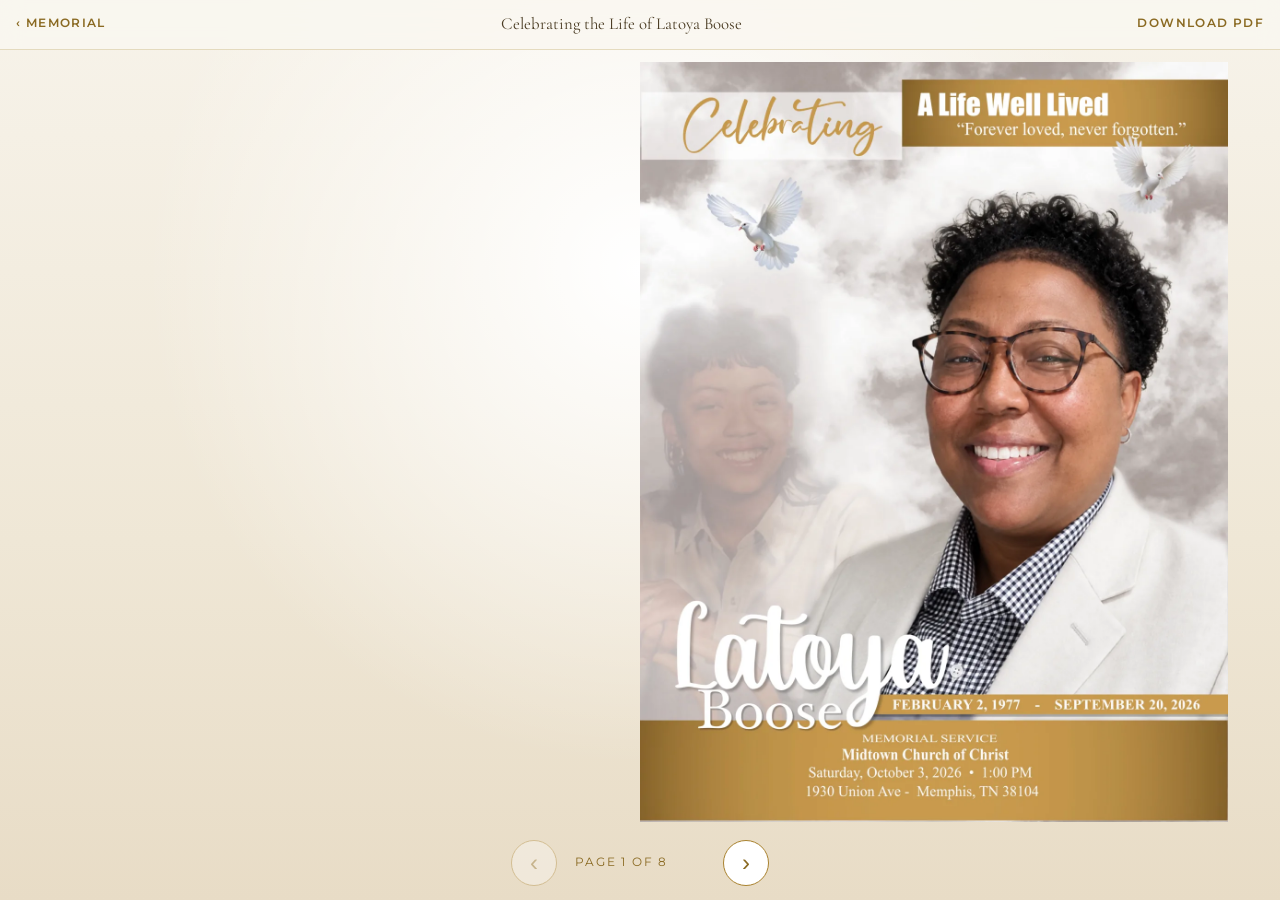
<file: program.html>
<!DOCTYPE html>
<html lang="en">
<head>
  <meta charset="UTF-8" />
  <meta name="viewport" content="width=device-width, initial-scale=1.0, viewport-fit=cover" />
  <meta name="theme-color" content="#a9822f" />
  <title>Program &middot; In Loving Memory of Latoya Boose</title>
  <link rel="preconnect" href="https://fonts.googleapis.com" />
  <link rel="preconnect" href="https://fonts.gstatic.com" crossorigin />
  <link href="https://fonts.googleapis.com/css2?family=Cormorant+Garamond:ital,wght@0,400;0,600;0,700;1,400&family=Montserrat:wght@300;400;500;600&display=swap" rel="stylesheet" />
  <link rel="stylesheet" href="styles.css" />
  <link rel="stylesheet" href="program.css" />
</head>
<body class="program-page">
  <header class="prog-bar">
    <a class="prog-bar__back" href="index.html#program">&lsaquo; Memorial</a>
    <span class="prog-bar__title">Celebrating the Life of Latoya Boose</span>
    <a class="prog-bar__dl" href="assets/program.pdf" download>Download PDF</a>
  </header>

  <main class="prog-stage">
    <div class="flipbook-shell">
      <div class="flipbook" id="flipbook"></div>
    </div>
  </main>

  <nav class="flipbook__controls" aria-label="Program navigation">
    <button class="fb-btn" id="fbPrev" type="button" aria-label="Previous page">&#8249;</button>
    <span class="fb-page" id="fbPage" aria-live="polite"></span>
    <button class="fb-btn" id="fbNext" type="button" aria-label="Next page">&#8250;</button>
  </nav>

  <script src="assets/vendor/page-flip.bundle.js"></script>
  <script src="program.js"></script>
</body>
</html>
</file>
<file: styles.css>
:root {
  --gold: #a9822f;
  --gold-deep: #8a6a22;
  --gold-light: #c9a24a;
  --cream: #faf7f0;
  --cream-2: #f2ebdc;
  --brown: #4a3b23;
  --brown-soft: #6b5a3c;
  --white: #ffffff;
  --line: rgba(169, 130, 47, 0.25);
  --shadow: 0 18px 40px -22px rgba(74, 59, 35, 0.45);
  --shadow-soft: 0 10px 30px -18px rgba(74, 59, 35, 0.35);
  --serif: "Cormorant Garamond", Georgia, "Times New Roman", serif;
  --sans: "Montserrat", -apple-system, BlinkMacSystemFont, "Segoe UI", sans-serif;
  --header-h: 68px;
}

*,
*::before,
*::after { box-sizing: border-box; }

html { scroll-behavior: smooth; }

body {
  margin: 0;
  font-family: var(--sans);
  color: var(--brown);
  background: var(--cream);
  line-height: 1.7;
  -webkit-font-smoothing: antialiased;
}

img { max-width: 100%; display: block; }

a { color: var(--gold-deep); }

.skip-link {
  position: absolute;
  left: -999px;
  top: 0;
  background: var(--gold-deep);
  color: #fff;
  padding: 10px 16px;
  z-index: 200;
  border-radius: 0 0 8px 0;
}
.skip-link:focus { left: 0; }

:focus-visible {
  outline: 3px solid var(--gold);
  outline-offset: 3px;
  border-radius: 4px;
}

/* ---------- Buttons ---------- */
.btn {
  display: inline-block;
  font-family: var(--sans);
  font-size: 0.78rem;
  font-weight: 600;
  letter-spacing: 0.14em;
  text-transform: uppercase;
  text-decoration: none;
  padding: 14px 28px;
  border-radius: 999px;
  border: 1px solid transparent;
  cursor: pointer;
  transition: transform 0.18s ease, background 0.2s ease, color 0.2s ease, box-shadow 0.2s ease;
}
.btn--small { padding: 10px 20px; font-size: 0.7rem; }
.btn--solid {
  background: var(--gold);
  color: #fff;
  box-shadow: var(--shadow-soft);
}
.btn--solid:hover { background: var(--gold-deep); transform: translateY(-2px); }
.btn--ghost {
  background: transparent;
  color: var(--gold-deep);
  border-color: var(--gold);
}
.btn--ghost:hover { background: var(--gold); color: #fff; transform: translateY(-2px); }

.text-link {
  font-weight: 600;
  letter-spacing: 0.04em;
  text-decoration: none;
  border-bottom: 1px solid var(--line);
  padding-bottom: 2px;
}
.text-link:hover { border-color: var(--gold); }

/* ---------- Header / Nav ---------- */
.site-header {
  position: fixed;
  inset: 0 0 auto 0;
  height: var(--header-h);
  background: rgba(250, 247, 240, 0.82);
  backdrop-filter: blur(10px);
  -webkit-backdrop-filter: blur(10px);
  border-bottom: 1px solid transparent;
  z-index: 100;
  transition: border-color 0.3s ease, background 0.3s ease;
}
.site-header.is-scrolled {
  border-bottom-color: var(--line);
  background: rgba(250, 247, 240, 0.96);
}

.nav {
  max-width: 1120px;
  height: 100%;
  margin: 0 auto;
  padding: 0 20px;
  display: flex;
  align-items: center;
  justify-content: space-between;
}

.nav__brand { text-decoration: none; line-height: 1.1; }
.nav__brand-name {
  display: block;
  font-family: var(--serif);
  font-size: 1.4rem;
  font-weight: 700;
  color: var(--brown);
}
.nav__brand-dates {
  display: block;
  font-size: 0.62rem;
  letter-spacing: 0.22em;
  text-transform: uppercase;
  color: var(--gold);
}

.nav__menu {
  list-style: none;
  display: flex;
  gap: 26px;
  margin: 0;
  padding: 0;
}
.nav__menu a {
  text-decoration: none;
  color: var(--brown-soft);
  font-size: 0.74rem;
  font-weight: 500;
  letter-spacing: 0.12em;
  text-transform: uppercase;
  position: relative;
  padding: 6px 0;
}
.nav__menu a::after {
  content: "";
  position: absolute;
  left: 0;
  bottom: 0;
  width: 0;
  height: 1.5px;
  background: var(--gold);
  transition: width 0.25s ease;
}
.nav__menu a:hover::after,
.nav__menu a.is-active::after { width: 100%; }
.nav__menu a.is-active { color: var(--gold-deep); }

.nav__toggle {
  display: none;
  flex-direction: column;
  gap: 5px;
  width: 42px;
  height: 42px;
  padding: 10px;
  background: transparent;
  border: 0;
  cursor: pointer;
}
.nav__toggle-bar {
  display: block;
  height: 2px;
  width: 100%;
  background: var(--brown);
  border-radius: 2px;
  transition: transform 0.25s ease, opacity 0.25s ease;
}
.nav__toggle[aria-expanded="true"] .nav__toggle-bar:nth-child(1) { transform: translateY(7px) rotate(45deg); }
.nav__toggle[aria-expanded="true"] .nav__toggle-bar:nth-child(2) { opacity: 0; }
.nav__toggle[aria-expanded="true"] .nav__toggle-bar:nth-child(3) { transform: translateY(-7px) rotate(-45deg); }

/* ---------- Hero ---------- */
.hero {
  position: relative;
  min-height: 100svh;
  padding: calc(var(--header-h) + 40px) 20px 80px;
  display: flex;
  align-items: center;
  justify-content: center;
  text-align: center;
  overflow: hidden;
  background:
    radial-gradient(circle at 50% 30%, #ffffff 0%, rgba(255,255,255,0) 55%),
    linear-gradient(180deg, #f7f3ea 0%, #efe7d6 60%, #e8dcc6 100%);
}

.hero__video {
  position: absolute;
  inset: 0;
  width: 100%;
  height: 100%;
  object-fit: cover;
  z-index: 0;
}

.hero__overlay {
  position: absolute;
  inset: 0;
  z-index: 1;
  pointer-events: none;
  background:
    radial-gradient(circle at 50% 42%, rgba(250, 247, 240, 0.32) 0%, rgba(250, 247, 240, 0.6) 62%, rgba(239, 231, 214, 0.9) 100%),
    linear-gradient(180deg, rgba(247, 243, 234, 0.42) 0%, rgba(239, 231, 214, 0.5) 55%, rgba(232, 220, 198, 0.82) 100%);
}

.hero__inner { position: relative; z-index: 2; max-width: 720px; }

.hero__eyebrow {
  font-family: var(--serif);
  font-style: italic;
  font-size: clamp(1.8rem, 6vw, 3rem);
  color: var(--gold);
  margin: 0;
  line-height: 1;
}

.hero__title {
  font-family: var(--serif);
  font-size: clamp(1rem, 3vw, 1.35rem);
  font-weight: 600;
  letter-spacing: 0.3em;
  text-transform: uppercase;
  color: var(--brown);
  margin: 6px 0 26px;
}

.hero__portrait {
  margin: 0 auto 26px;
  width: min(320px, 72vw);
  aspect-ratio: 4 / 5;
  border-radius: 200px 200px 16px 16px;
  overflow: hidden;
  border: 6px solid var(--white);
  box-shadow: var(--shadow);
  background: var(--cream-2);
}
.hero__portrait img { width: 100%; height: 100%; object-fit: cover; }

.hero__name {
  font-family: var(--serif);
  font-size: clamp(2.6rem, 10vw, 4.6rem);
  font-weight: 700;
  color: var(--brown);
  margin: 0;
  line-height: 1.02;
  letter-spacing: 0.01em;
}

.hero__dates {
  display: flex;
  flex-wrap: wrap;
  align-items: center;
  justify-content: center;
  gap: 12px;
  margin: 14px 0 0;
  font-size: 0.82rem;
  letter-spacing: 0.22em;
  text-transform: uppercase;
  color: var(--gold-deep);
  font-weight: 500;
}
.hero__dash { color: var(--gold-light); }

.hero__quote {
  font-family: var(--serif);
  font-style: italic;
  font-size: clamp(1.15rem, 3.4vw, 1.5rem);
  color: var(--brown-soft);
  margin: 22px 0 30px;
}

.hero__actions { display: flex; gap: 14px; justify-content: center; flex-wrap: wrap; }

.scroll-cue {
  position: absolute;
  bottom: 26px;
  left: 50%;
  transform: translateX(-50%);
  width: 26px;
  height: 42px;
  border: 1.5px solid var(--gold);
  border-radius: 999px;
  display: flex;
  justify-content: center;
  padding-top: 8px;
}
.scroll-cue span {
  width: 4px;
  height: 8px;
  border-radius: 4px;
  background: var(--gold);
  animation: cue 1.8s ease-in-out infinite;
}
@keyframes cue {
  0% { opacity: 0; transform: translateY(0); }
  40% { opacity: 1; }
  100% { opacity: 0; transform: translateY(12px); }
}

/* ---------- Sections ---------- */
.section { padding: clamp(64px, 10vw, 110px) 20px; }
.section--tint { background: var(--cream-2); }

.container { max-width: 1120px; margin: 0 auto; }
.container--narrow { max-width: 760px; }

.section__eyebrow {
  text-align: center;
  font-size: 0.72rem;
  font-weight: 600;
  letter-spacing: 0.3em;
  text-transform: uppercase;
  color: var(--gold);
  margin: 0 0 10px;
}
.section__title {
  text-align: center;
  font-family: var(--serif);
  font-size: clamp(2rem, 6vw, 3rem);
  font-weight: 700;
  color: var(--brown);
  margin: 0 0 12px;
  line-height: 1.1;
}
.section__lede {
  text-align: center;
  max-width: 620px;
  margin: 0 auto 44px;
  color: var(--brown-soft);
}

/* ---------- Prose / Life ---------- */
.prose { font-size: 1.06rem; color: var(--brown-soft); }
.prose p { margin: 0 0 20px; }

.reflections-portrait {
  width: min(240px, 62vw);
  aspect-ratio: 1;
  margin: 46px auto 0;
}
.reflections-portrait img {
  width: 100%;
  height: 100%;
  object-fit: cover;
  border-radius: 50%;
  box-shadow: var(--shadow);
}

/* ---------- Service ---------- */
.service-grid {
  display: grid;
  grid-template-columns: 1fr 1.2fr;
  gap: 28px;
  align-items: stretch;
}
.card {
  background: var(--white);
  border-radius: 18px;
  box-shadow: var(--shadow-soft);
  overflow: hidden;
}
.card--detail {
  padding: 34px 32px;
  display: flex;
  flex-direction: column;
  gap: 26px;
}
.detail__label {
  font-size: 0.7rem;
  letter-spacing: 0.22em;
  text-transform: uppercase;
  color: var(--gold);
  margin: 0 0 6px;
}
.detail__value {
  font-family: var(--serif);
  font-size: 1.4rem;
  font-weight: 600;
  color: var(--brown);
  margin: 0;
  line-height: 1.25;
}
.detail__sub { margin: 4px 0 8px; color: var(--brown-soft); }
.card--map { min-height: 320px; }
.card--map iframe { width: 100%; height: 100%; border: 0; min-height: 320px; }

/* ---------- Program / Flipbook ---------- */
.program { display: block; }

.program__viewer {
  max-width: 880px;
  margin: 0 auto 56px;
  text-align: center;
}
.program__viewer .btn { margin: 6px; }
.flipbook-shell {
  position: relative;
  width: 100%;
  height: min(72vh, 560px);
  margin: 0 auto;
}
.flipbook { width: 100%; height: 100%; }
.flipbook__page {
  background: var(--white);
  overflow: hidden;
}
.flipbook__page img { width: 100%; height: 100%; object-fit: cover; display: block; }

.flipbook__controls {
  display: flex;
  align-items: center;
  justify-content: center;
  gap: 18px;
  margin: 22px 0 18px;
}
.fb-btn {
  width: 46px;
  height: 46px;
  border-radius: 50%;
  border: 1px solid var(--gold);
  background: var(--white);
  color: var(--gold-deep);
  font-size: 1.5rem;
  line-height: 1;
  cursor: pointer;
  display: flex;
  align-items: center;
  justify-content: center;
  transition: background 0.2s ease, color 0.2s ease, transform 0.2s ease;
}
.fb-btn:hover:not(:disabled) { background: var(--gold); color: #fff; transform: translateY(-2px); }
.fb-btn:disabled { opacity: 0.35; cursor: default; }
.fb-page {
  font-size: 0.72rem;
  letter-spacing: 0.16em;
  text-transform: uppercase;
  color: var(--gold-deep);
  min-width: 130px;
}

.program__order { max-width: 760px; margin: 0 auto; }

.program__order-title {
  font-family: var(--serif);
  font-size: 1.9rem;
  font-weight: 700;
  color: var(--brown);
  margin: 0 0 20px;
  padding-bottom: 14px;
  border-bottom: 1px solid var(--line);
}
.order-list { list-style: none; margin: 0 0 34px; padding: 0; }
.order-item {
  display: flex;
  justify-content: space-between;
  gap: 16px;
  align-items: baseline;
  padding: 13px 4px;
  border-bottom: 1px dashed var(--line);
}
.order-item__name {
  font-family: var(--serif);
  font-size: 1.18rem;
  font-weight: 600;
  color: var(--brown);
}
.order-item__by {
  font-size: 0.72rem;
  letter-spacing: 0.14em;
  text-transform: uppercase;
  color: var(--gold-deep);
  text-align: right;
  white-space: nowrap;
}

.program__meta {
  display: grid;
  grid-template-columns: repeat(auto-fit, minmax(150px, 1fr));
  gap: 22px;
  padding: 24px;
  background: var(--cream-2);
  border-radius: 14px;
  margin-bottom: 26px;
}
.program__meta h4 {
  font-size: 0.68rem;
  letter-spacing: 0.2em;
  text-transform: uppercase;
  color: var(--gold);
  margin: 0 0 6px;
}
.program__meta p { margin: 0; font-family: var(--serif); font-size: 1.15rem; color: var(--brown); }

/* ---------- Gallery ---------- */
.gallery {
  display: grid;
  grid-template-columns: repeat(3, 1fr);
  gap: 16px;
}
.gallery__item {
  padding: 0;
  border: 0;
  background: var(--white);
  border-radius: 12px;
  overflow: hidden;
  cursor: zoom-in;
  aspect-ratio: 4 / 3;
  box-shadow: var(--shadow-soft);
  transition: transform 0.25s ease, box-shadow 0.25s ease;
}
.gallery__item:hover { transform: translateY(-4px) scale(1.01); box-shadow: var(--shadow); }
.gallery__item img { width: 100%; height: 100%; object-fit: cover; }

@keyframes fadeIn { from { opacity: 0; transform: translateY(8px); } to { opacity: 1; transform: none; } }

/* ---------- Footer ---------- */
.site-footer {
  background: var(--brown);
  color: #f3ead8;
  text-align: center;
  padding: 60px 20px 50px;
}
.footer__name { font-family: var(--serif); font-size: 2rem; font-weight: 700; margin: 0; color: #fff; }
.footer__dates { font-size: 0.72rem; letter-spacing: 0.24em; text-transform: uppercase; color: var(--gold-light); margin: 8px 0 18px; }
.footer__quote { font-family: var(--serif); font-style: italic; font-size: 1.2rem; margin: 0 0 22px; color: #f3ead8; }
.footer__note { font-size: 0.78rem; opacity: 0.7; margin: 0; }

/* ---------- Lightbox ---------- */
.lightbox {
  position: fixed;
  inset: 0;
  z-index: 300;
  background: rgba(38, 30, 18, 0.94);
  display: flex;
  align-items: center;
  justify-content: center;
  padding: 60px 16px;
  animation: fadeIn 0.25s ease;
}
.lightbox[hidden] { display: none; }
.lightbox__img {
  max-width: 100%;
  max-height: 100%;
  border-radius: 10px;
  box-shadow: 0 30px 60px -20px rgba(0,0,0,0.7);
}
.lightbox__close,
.lightbox__nav {
  position: absolute;
  background: rgba(255,255,255,0.12);
  color: #fff;
  border: 0;
  cursor: pointer;
  border-radius: 50%;
  display: flex;
  align-items: center;
  justify-content: center;
  transition: background 0.2s ease;
}
.lightbox__close:hover,
.lightbox__nav:hover { background: rgba(255,255,255,0.28); }
.lightbox__close { top: 18px; right: 18px; width: 46px; height: 46px; font-size: 1.8rem; line-height: 1; }
.lightbox__nav { top: 50%; transform: translateY(-50%); width: 52px; height: 52px; font-size: 2rem; line-height: 1; }
.lightbox__nav--prev { left: 16px; }
.lightbox__nav--next { right: 16px; }

/* ---------- Responsive ---------- */
@media (max-width: 900px) {
  .service-grid { grid-template-columns: 1fr; }
  .flipbook-shell { height: min(66vh, 480px); }
}

@media (max-width: 760px) {
  .nav__toggle { display: flex; }
  .nav__menu {
    position: fixed;
    top: var(--header-h);
    left: 0;
    right: 0;
    flex-direction: column;
    gap: 0;
    background: var(--cream);
    border-bottom: 1px solid var(--line);
    padding: 8px 20px 18px;
    transform: translateY(-120%);
    opacity: 0;
    visibility: hidden;
    transition: transform 0.3s ease, opacity 0.3s ease, visibility 0.3s;
    box-shadow: var(--shadow-soft);
  }
  .nav__menu.is-open { transform: translateY(0); opacity: 1; visibility: visible; }
  .nav__menu li { border-bottom: 1px solid var(--line); }
  .nav__menu li:last-child { border-bottom: 0; }
  .nav__menu a { display: block; padding: 15px 0; font-size: 0.8rem; }
  .nav__menu a::after { display: none; }

  .gallery { grid-template-columns: repeat(2, 1fr); gap: 12px; }
  .card--detail { padding: 26px 22px; }
  .order-item { flex-direction: column; gap: 4px; }
  .order-item__by { text-align: left; white-space: normal; }
  .lightbox__nav { width: 44px; height: 44px; }
}

@media (max-width: 420px) {
  .hero__actions .btn { width: 100%; }
  .gallery { grid-template-columns: 1fr; }
}

@media (prefers-reduced-motion: reduce) {
  html { scroll-behavior: auto; }
  *, *::before, *::after { animation: none !important; transition: none !important; }
  .hero__video { display: none; }
}

/* ---------- Print: program only ---------- */
@media print {
  .site-header, .hero, #life, #service, #gallery,
  .site-footer, .lightbox, .no-print { display: none !important; }
  body { background: #fff; color: #000; }
  .section { padding: 0; }
  .section__eyebrow, .section__lede { display: none; }
  .section__title { margin: 0 0 18px; }
  .program__meta { background: #f4f4f4; }
  a { color: #000; text-decoration: none; }
}
</file>
<file: program.css>
.program-page {
  height: 100vh;
  height: 100dvh;
  width: 100%;
  max-width: 100vw;
  display: flex;
  flex-direction: column;
  overflow: hidden;
  background:
    radial-gradient(circle at 50% 30%, #ffffff 0%, rgba(255, 255, 255, 0) 55%),
    linear-gradient(180deg, #f7f3ea 0%, #efe7d6 60%, #e8dcc6 100%);
}

.prog-bar {
  flex: 0 0 auto;
  display: flex;
  align-items: center;
  justify-content: space-between;
  gap: 10px;
  padding: 10px 16px;
  padding-top: calc(10px + env(safe-area-inset-top));
  border-bottom: 1px solid var(--line);
  background: rgba(250, 247, 240, 0.85);
  backdrop-filter: blur(10px);
  -webkit-backdrop-filter: blur(10px);
  z-index: 5;
}
.prog-bar a {
  text-decoration: none;
  font-size: 0.72rem;
  letter-spacing: 0.12em;
  text-transform: uppercase;
  font-weight: 600;
  color: var(--gold-deep);
  white-space: nowrap;
}
.prog-bar a:hover { color: var(--gold); }
.prog-bar__title {
  flex: 1;
  text-align: center;
  font-family: var(--serif);
  font-size: 1.05rem;
  color: var(--brown);
  overflow: hidden;
  text-overflow: ellipsis;
  white-space: nowrap;
}

.prog-stage {
  flex: 1 1 0;
  min-height: 0;
  overflow: hidden;
  display: flex;
  align-items: center;
  justify-content: center;
  padding: 12px;
}
.program-page .flipbook-shell {
  width: 100%;
  height: 100%;
  max-width: 100%;
  max-height: 100%;
}
.program-page .flipbook__controls {
  flex: 0 0 auto;
  margin: 0;
  padding: 6px 16px calc(14px + env(safe-area-inset-bottom));
}

@media (max-width: 640px) {
  .prog-bar__title { display: none; }
}
</file>
